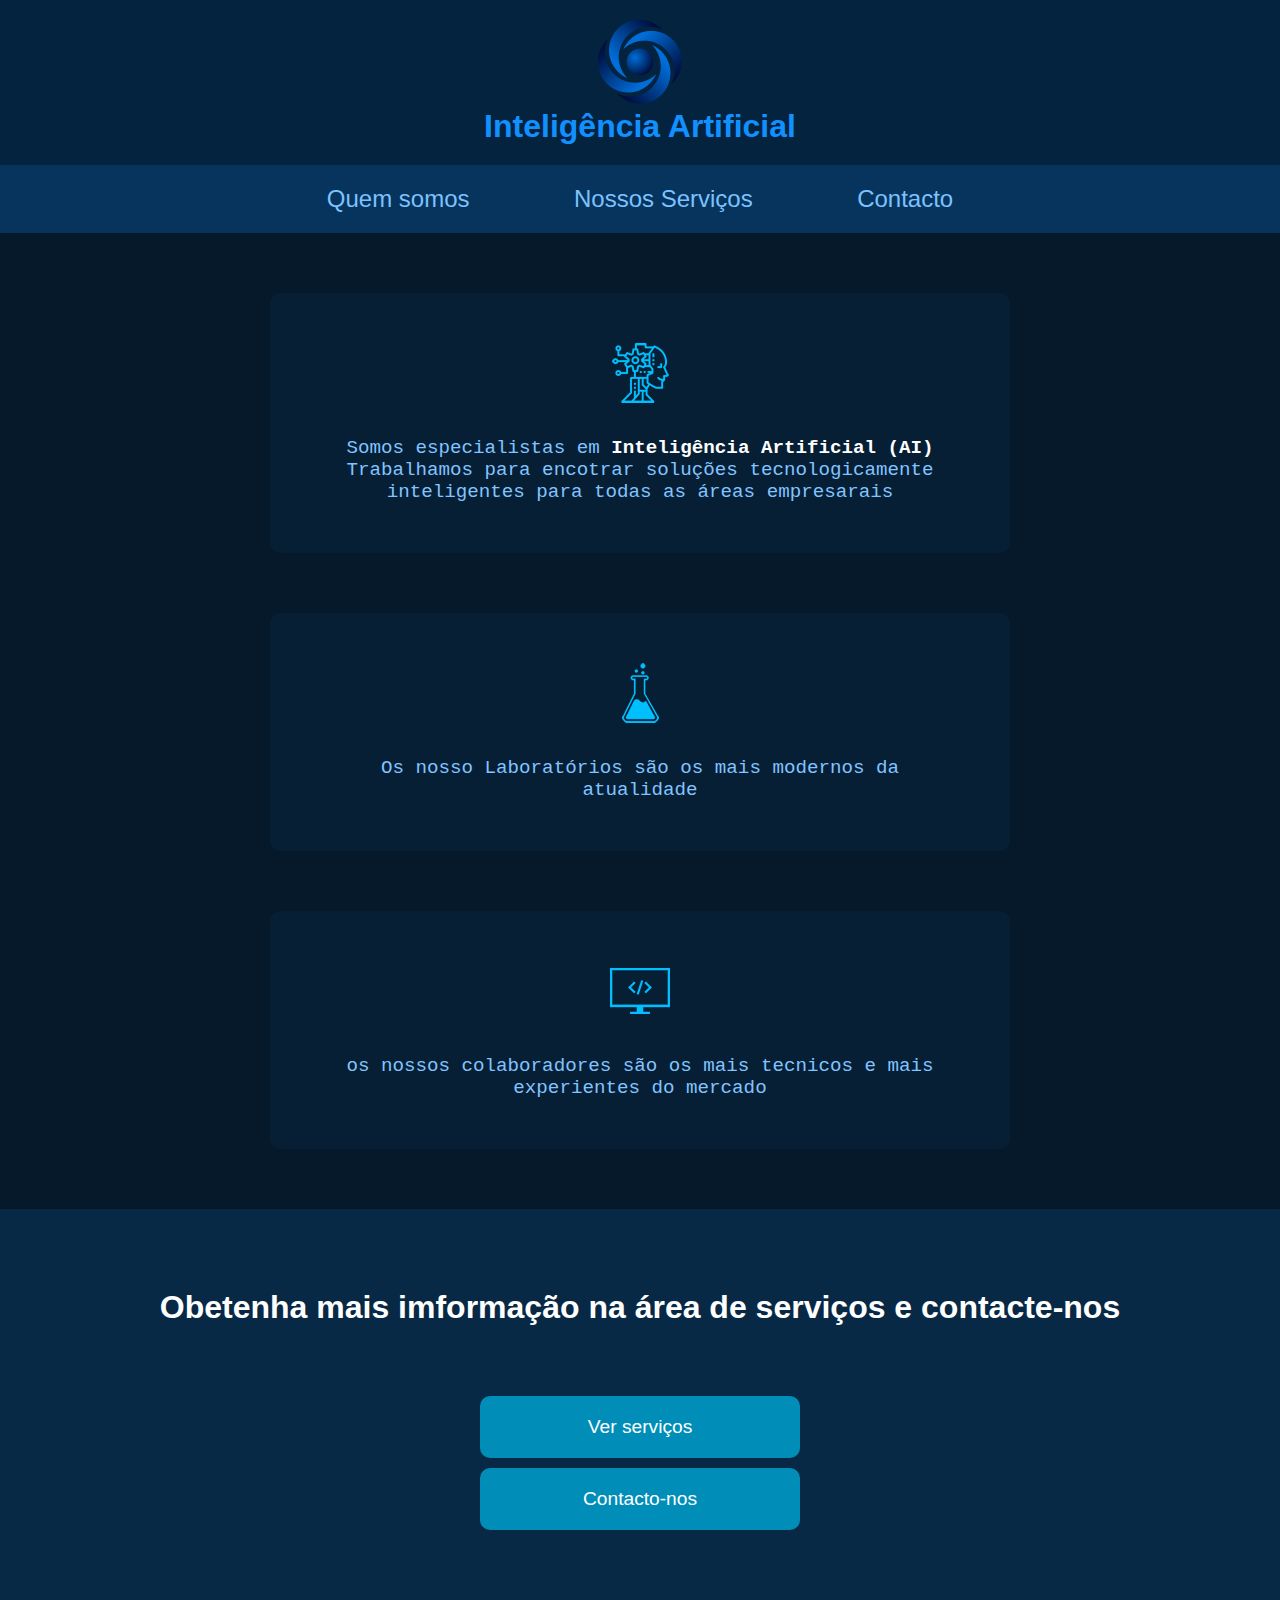
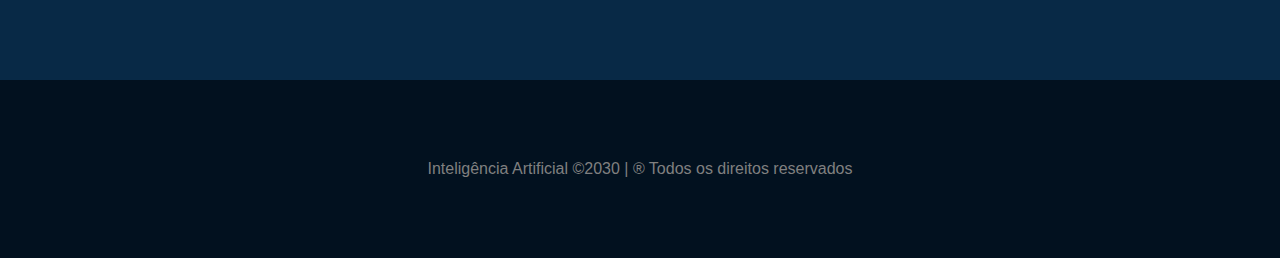
<file: projeto final do modulo de html e css/index.html>
<!DOCTYPE html>
<html lang="pt-br">

<head>
    <meta charset="UTF-8">
    <meta http-equiv="X-UA-Compatible" content="IE=edge">
    <meta name="viewport" content="width=device-width, initial-scale=1.0">
    <title>Inteligência Artificial</title>

    <!--estilos da pagina-->
    <link rel="stylesheet" href="assets/css/estilos.css">

    <!--favicom-->
    <link rel="shortcut icon" href="assets/images/logo_empresa.png" type="image/png">
</head>

<body>


<!--cabecalho-->
<header class="conteiner-cabecalho">
    <a href="index.html">
        <img src="assets/images/logo_empresa.png" alt="logo de empresa" title="Inteligência Artificial"></a>
    <h3>Inteligência Artificial</h3>
</header>

<!--navvegação-->

<nav class="conteiner-navegacao">
    <a href="index.html">Quem somos</a>
    <a href="servicos.html">Nossos Serviços</a>
    <a href="contactos.html">Contacto</a>
</nav>

<!--quem somos-->

<section class="conteiner-quem-somos">
    <article class="servico">
        <img src="assets/images/icon_ai.png" alt="icone" class="icone" alt="Inteligência Artificial">
        <p class="texto">
            Somos especialistas em <span class="sevico-texto-realce">Inteligência Artificial (AI)</span><br>Trabalhamos
            para encotrar soluções tecnologicamente inteligentes para todas as áreas empresarais
        </p>
    </article>

    <article class="servico">
        <img src="assets/images/icon_lab.png" alt="icone" class="icone alt="Laboratorio Moderno">
        <p class="texto">
            Os nosso Laboratórios são os mais modernos da atualidade
        </p>
    </article>

    <article class="servico">
        <img src="assets/images/icon_computer.png" class="icone alt="icone" alt="Progamadores experientes">
        <p class="texto">
            os nossos colaboradores são os mais tecnicos e mais experientes do mercado
        </p>
    </article>
</section>

<!--ver serviços ou contatos-->
<section class="conteiner-servicos-contactos">
    <h1>Obetenha mais imformação na área de serviços e contacte-nos</h1>
    <div class="botoes-servicos-contacto">
        <a href="servicos.html">Ver serviços</a>
        <a href="contatos.html">Contacto-nos</a>
    </div>
</section>

<!--rodape-->
<footer>
    Inteligência Artificial &copy;2030 | &reg; Todos os direitos reservados
</footer>
</body>

</html>
</file>
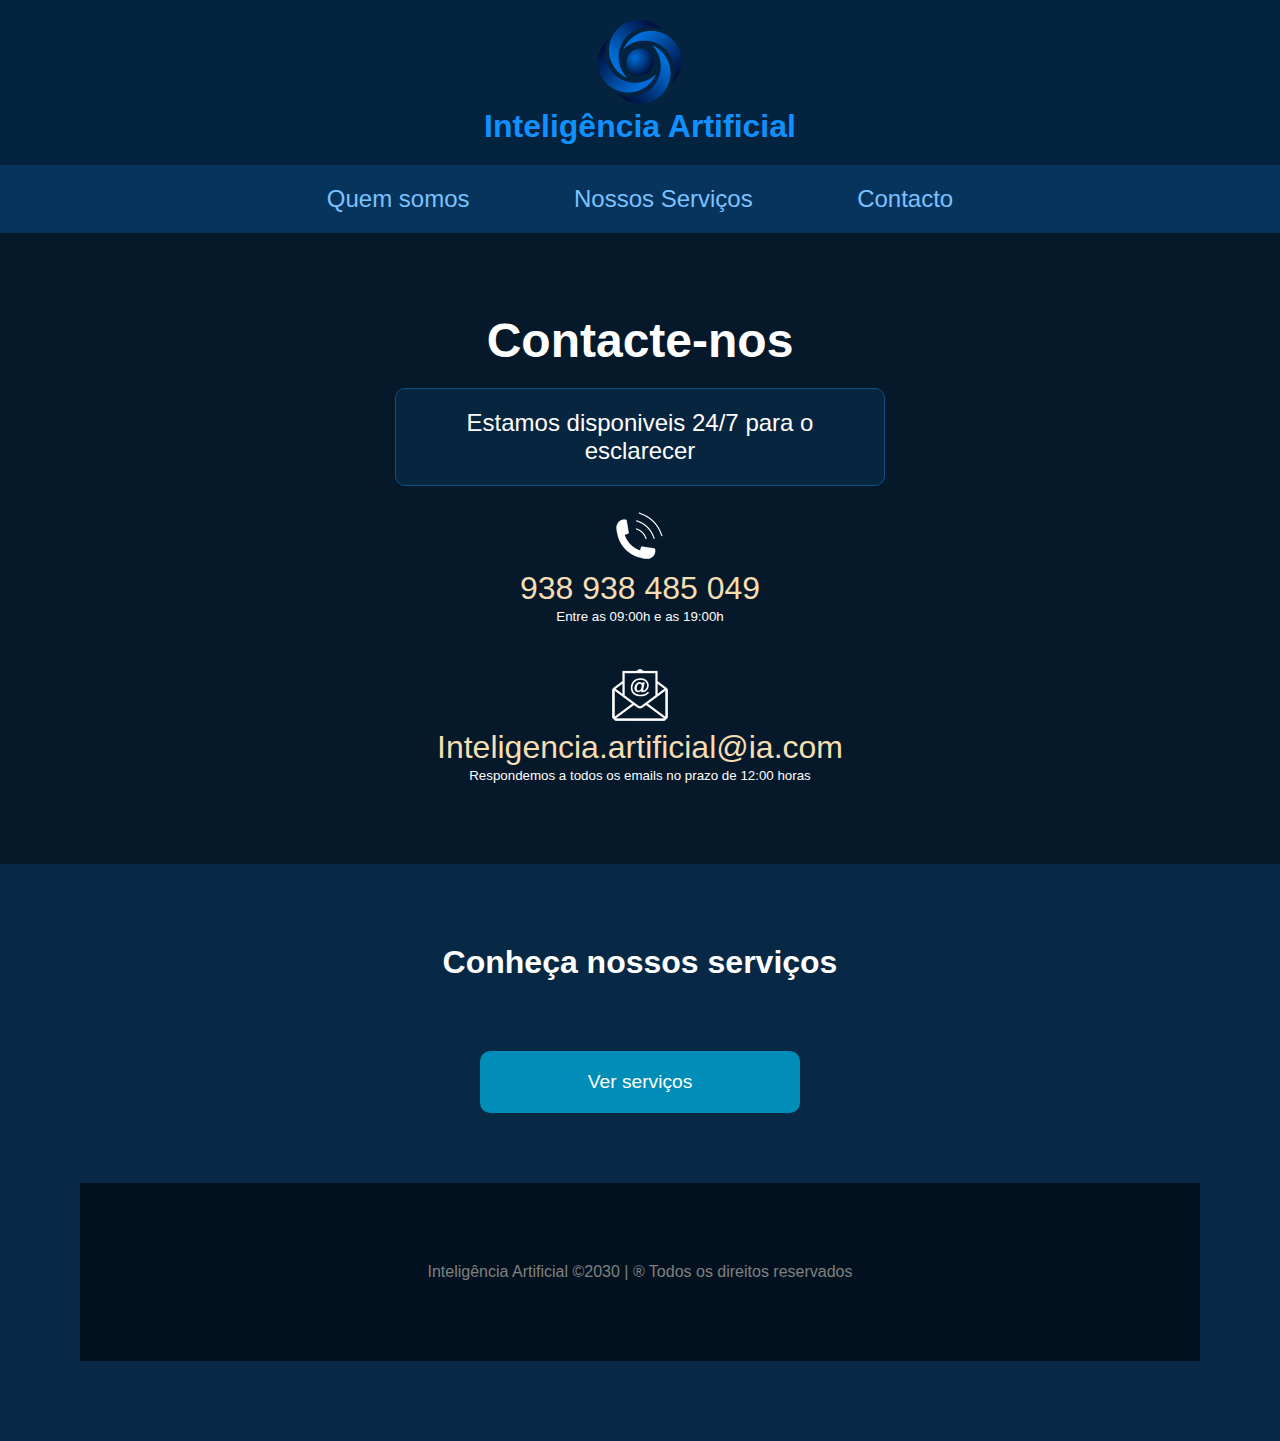
<file: projeto final do modulo de html e css/contactos.html>
<!DOCTYPE html>
<html lang="pt-br">

<head>
    <meta charset="UTF-8">
    <meta http-equiv="X-UA-Compatible" content="IE=edge">
    <meta name="viewport" content="width=device-width, initial-scale=1.0">
    <title>Inteligência Artificial</title>

    <!--estilos da pagina-->
    <link rel="stylesheet" href="assets/css/estilos.css">

    <!--favicom-->
    <link rel="shortcut icon" href="assets/images/logo_empresa.png" type="image/png">
</head>

<body>
</body>

<!--cabecalho-->
<header class="conteiner-cabecalho">
    <a href="index.html">
        <img src="assets/images/logo_empresa.png" alt="logo de empresa" title="Inteligência Artificial"></a>
    <h3>Inteligência Artificial</h3>
</header>

<!--navvegação-->

<nav class="conteiner-navegacao">
    <a href="index.html">Quem somos</a>
    <a href="servicos.html">Nossos Serviços</a>
    <a href="contactos.html">Contacto</a>
</nav>

<!--contactos-->

<section class="conteiner-contactos">
    <h1 class="text-center">Contacte-nos<h1>
            <h3 class="text-center">Estamos disponiveis 24/7 para o esclarecer</h3>
            <article class="text-center">
                <img src="assets/images/icon_phone.png" alt="telefone">
                <a href="tel:938938485049" class="contactos">938 938 485 049</a>
                <small>Entre as 09:00h e as 19:00h</small>
            </article>

            <article class="text-center margin-top-40">
                <img src="assets/images/icon_email.png" alt="Email">
                <a href="mailto:Inteligencia.artificial@ia.com" class="contactos">Inteligencia.artificial@ia.com</a>
                <small>Respondemos a todos os emails no prazo de 12:00 horas</small>
            </article>

</section>

<!--ver serviços ou contatos-->
<section class="conteiner-servicos-contactos">
    <h1>Conheça nossos serviços</h1>
    <div class="botoes-servicos-contacto">
        <a href="servicos.html">Ver serviços</a>
    </div>


    <footer>
        Inteligência Artificial &copy;2030 | &reg; Todos os direitos reservados
    </footer>

</html>
</file>
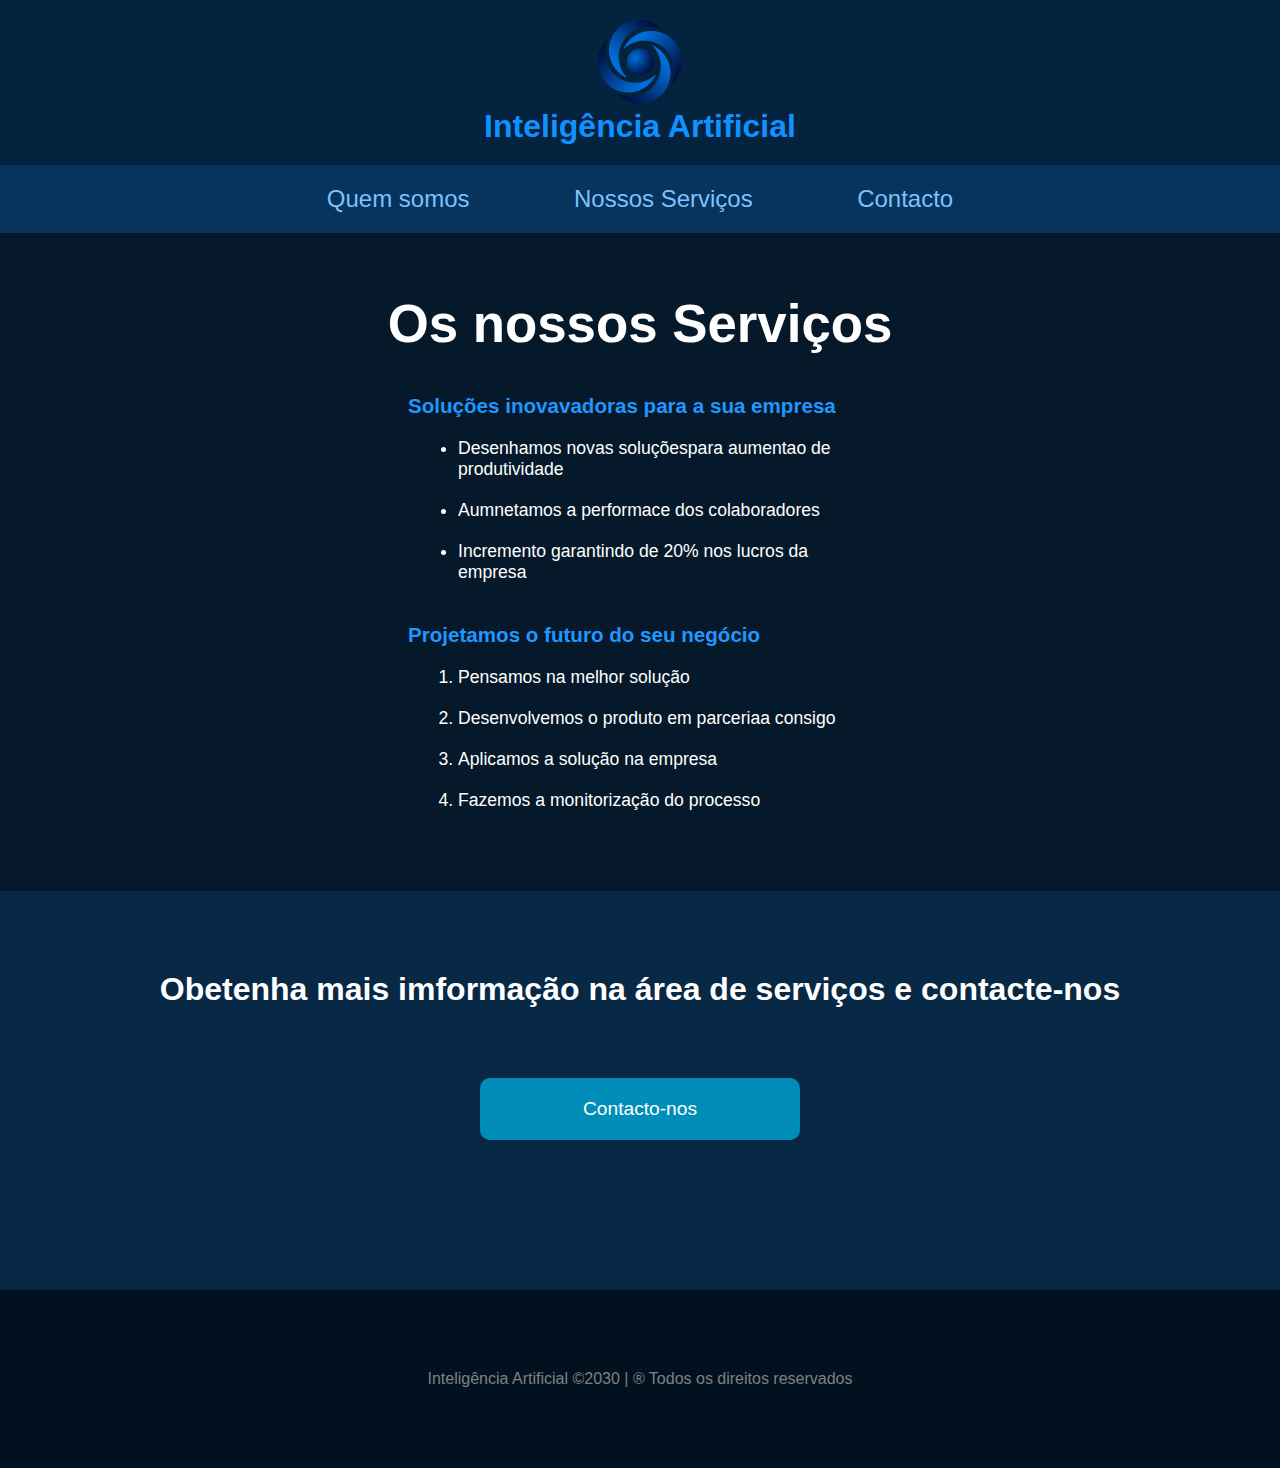
<file: projeto final do modulo de html e css/servicos.html>
<!DOCTYPE html>
<html lang="pt-br">

<head>
    <meta charset="UTF-8">
    <meta http-equiv="X-UA-Compatible" content="IE=edge">
    <meta name="viewport" content="width=device-width, initial-scale=1.0">
    <title>Inteligência Artificial</title>

    <!--estilos da pagina-->
    <link rel="stylesheet" href="assets/css/estilos.css">

    <!--favicom-->
    <link rel="shortcut icon" href="assets/images/logo_empresa.png" type="image/png">
</head>

<body>
</body>

<!--cabecalho-->
<header class="conteiner-cabecalho">
    <a href="index.html">
        <img src="assets/images/logo_empresa.png" alt="logo de empresa" title="Inteligência Artificial"></a>
    <h3>Inteligência Artificial</h3>
</header>

<!--navvegação-->

<nav class="conteiner-navegacao">
    <a href="index.html">Quem somos</a>
    <a href="servicos.html">Nossos Serviços</a>
    <a href="contactos.html">Contacto</a>
</nav>

<!--servicos-->

<section class="conteiner-servicos">
    <h1 class="text-center">Os nossos Serviços</h1>

    <article>
        <h3>Soluções inovavadoras para a sua empresa</h3>
        <ul>
            <li>Desenhamos novas soluçõespara aumentao de produtividade</li>
            <li>Aumnetamos a performace dos colaboradores</li>
            <li>Incremento garantindo de 20% nos lucros da empresa</li>
        </ul>
    </article>

    <article>
        <h3>Projetamos o futuro do seu negócio</h3>
        <ol>
            <li>Pensamos na melhor solução
            </li>
            <li>Desenvolvemos o produto em parceriaa consigo</li>
            <li>Aplicamos a solução na empresa</li>
            <li>Fazemos a monitorização do processo</li>
        </ol>
    </article>

</section>

<!--ver serviços ou contatos-->
<section class="conteiner-servicos-contactos">
    <h1>Obetenha mais imformação na área de serviços e contacte-nos</h1>
    <div class="botoes-servicos-contacto">
        <a href="contactos.html">Contacto-nos</a>
    </div>
</section>

<!--rodape-->
<footer>
    Inteligência Artificial &copy;2030 | &reg; Todos os direitos reservados
</footer>

</html>
</file>
<file: projeto final do modulo de html e css/assets/css/estilos.css>
/*estilo da minha pagima*/

* {
    margin: 0;
    padding: 0;
}

body {
    font-family: Arial, Helvetica, sans-serif;
    color: white;
}

/*----------------------------------*/
/*geral*/
.text-center {

    text-align: center;
}

.margin-top-40 {

    margin-top: 40px;

}

/*--------------------------------------*/
.conteiner-cabecalho {

    text-align: center;
    padding: 20px;
    background-color: #04233f;
}

.conteiner-cabecalho h3 {
    font-weight: 600;
    font-size: 2em;
    color: #1190ff;
}

/*--------------------------------------*/
.conteiner-navegacao {

    text-align: center;
    padding: 20px;
    background-color: #06345d;
}

.conteiner-navegacao a {
    font-size: 1.5em;
    margin: 0px 50px;
    text-decoration: none;
    color: #7cc2ff;
}

.conteiner-navegacao a:hover {
    color: #ffffff;
}

/*--------------------------------------*/
.conteiner-quem-somos {
    background-color: #05192a;
    overflow: auto;
}

.conteiner-quem-somos .servico {
    float: center;
    margin: 60px auto;
    background-color: #061f35;
    width: 50%;
    padding: 50px;
    border-radius: 10px;
    text-align: center;
}

.conteiner-quem-somos .servico .icone {
    margin-bottom: 10px;
}

.conteiner-quem-somos .servico .texto {
    font-family: 'Courier New', Courier, monospace;
    margin-top: 20px;
    font-size: 1.2em;
    color: #81c4ff;
}

.conteiner-quem-somos .sevico-texto-realce {
    color: white;
    font-weight: bold;
}

/*--------------------------------------*/
.conteiner-servicos-contactos {
    background-color: #082946;
    padding: 80px;
    text-align: center;
}

.conteiner-servicos-contactos .botoes-servicos-contacto {
    padding: 60px;
    text-align: center;
}

.conteiner-servicos-contactos a {
    display: block;
    max-width: 200px;
    text-decoration: none;
    font-size: 1.2em;
    background-color: #008eb9;
    color: white;
    padding: 20px 60px;
    margin: 10px auto;
    border-radius: 10px;
}

.conteiner-servicos-contactos a:hover {
    background-color: white;
    color: black;
}

/*--------------------------------------*/
.conteiner-servicos {
    background-color: #05192a;
    font-size: 1.1em;
    padding: 60px;
    overflow: auto;
}

.conteiner-servicos h1 {
    font-size: 3em;
    color: white;
    margin-bottom: 20px;
}

.conteiner-servicos h3{
    color: #2097ff;
    padding: 20px 0;
}

.conteiner-servicos article{
    width: 40%;
    margin: auto;
    float: center;
}

.conteiner-servicos li{
    margin-bottom: 20px;
    margin-left: 50px;
    color: white;
}


/*--------------------------------------*/

.conteiner-contactos{
    background-color: #05192a;
    padding: 80px;
}

.conteiner-contactos h1{
    font-size: 3em;
    color:white;
    margin-bottom: 20px;
}
.conteiner-contactos h3{
    font-size: 1.5em;
    font-weight: 100;
    width: 40%;
    margin: auto;
    color:white;
    margin-bottom: 20px;
    border: 1px solid #105088;
    background-color: #08253f;
    border-radius: 10px;
    padding:20px;
}

.conteiner-contactos .contactos{
    display: block;
    font-size: 2em;
    text-decoration: none;
    color: wheat;
}


/*--------------------------------------*/
footer {
    text-align: center;
    padding: 80px;
    background-color: #02111f;
    color: gray;
}
</file>
